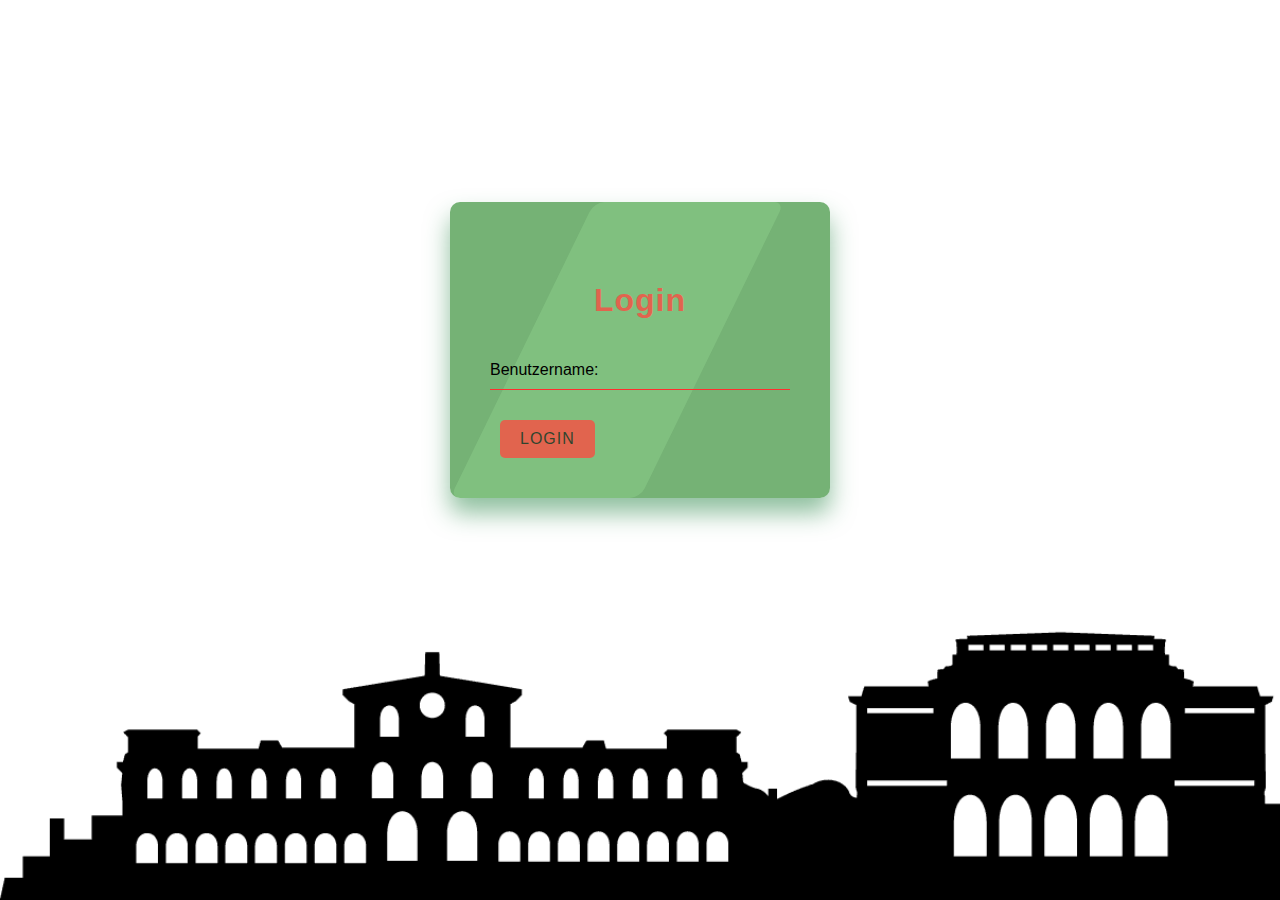
<file: index.html>
<!DOCTYPE html>
<html lang="de">
<head>
	<meta charset ="utf-8">
	<meta name = "author" content = "Larissa, Nina, Lucas">
	<title>Augsburg Quiz</title>
    <link rel="stylesheet" href="style.css">
</head>


<body class="bodyIndex">
    <div class="login-wrapper">
        <div class="form">
            <h2>Login</h2>
            <div class="input-group">
                <input type="text" id="name" name="nameInput" required>
                <label for="benutzername">Benutzername: </label>
            </div>
            <button onclick="submit()" class="submit-btn">Login </button>
        </div>
        <input type="text" id="nameInput" name="nameInput" value="" hidden>
    </div>



    <script>
        let eingabe = document.querySelector('#name')
        

        function submit(){
            if (eingabe.value) {
                let xhr = new XMLHttpRequest();
                xhr.open('POST', 'index.php');
                xhr.setRequestHeader('Content-Type', 'application/x-www-form-urlencoded');
                xhr.onload = function() {
                    if (xhr.status === 200 && xhr.responseText) {
                        console.log(xhr.responseText);
                    } else {
                        console.error('Fehler beim Verarbeiten der Daten.');
                    }
                };
                xhr.send('nameInput=' + encodeURIComponent(eingabe.value));
                window.location.href = "frage1.html";
            }
            else{
                alert("Bitte geben Sie einen Namen ein!")
            }
           
        }

        eingabe.addEventListener("keyup", function(event) {
            if (event.key === "Enter") {
                event.preventDefault();
                submit();
            }
        });
    </script>
</body>
</html>
</file>
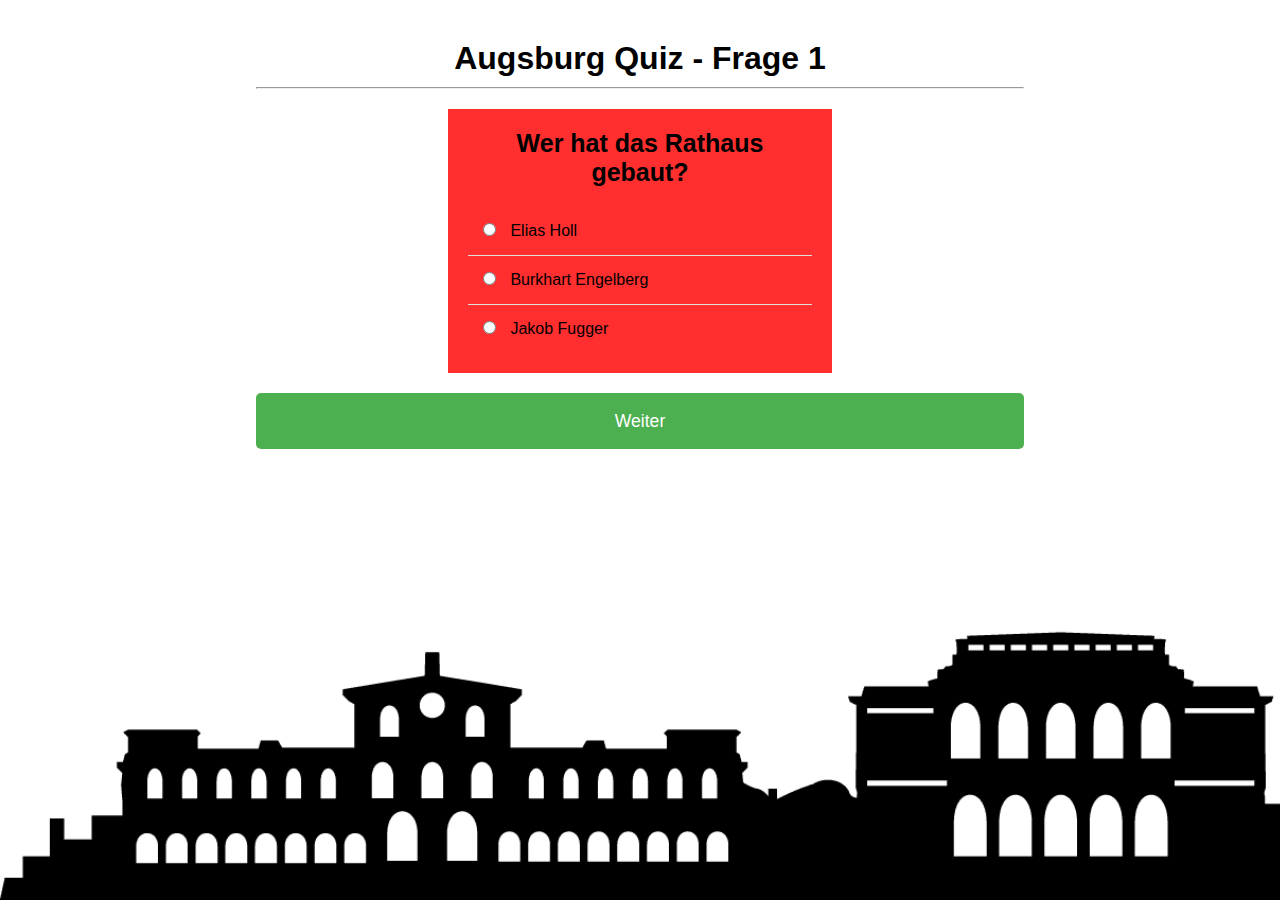
<file: frage1.html>
<!DOCTYPE html>
<html lang="de">
<head>
	<meta charset ="utf-8">
	<meta name = "author" content = "Larissa, Nina, Lucas">
	<title>Augsburg Quiz</title>
    <link rel="stylesheet" href="style.css">
</head>

<body class="bodyFragen">
	<div class="quiz-container">
		<h1>Augsburg Quiz - Frage 1</h1>
		<hr>
        <div id="quiz-form">
                <div class="question">
                    <p> Wer hat das Rathaus gebaut?</p>
                    <div class="answers">
                        <label>
                            <input type="radio" name="Architekten" id="1">
                            Elias Holl 
                        </label>
                        <label>
                            <input type="radio" name="Architekten" id="2">
                            Burkhart Engelberg
                        </label>
                        <label>
                            <input type="radio" name="Architekten" id="3">
                            Jakob Fugger
                        </label>		
                    </div>
                </div>
                <button onclick="submit()" type="submit" id="submit-btn">Weiter</button>
                <input type="text" id="nameInput" name="nameInput" value="" hidden>
            </div>
	</div>
        
        

    <script>
        let firstButton = document.getElementById('1')
        let secondButton = document.getElementById('2')
        let thirdButton = document.getElementById('3')
        var nameInput = document.getElementById('nameInput')

        function submit(){
            if(firstButton.checked){
                nameInput.value = "true"

                if (nameInput.value) {
                    let xhr = new XMLHttpRequest();
                    xhr.open('POST', 'frage1.php');
                    xhr.setRequestHeader('Content-Type', 'application/x-www-form-urlencoded');
                    xhr.send('nameInput=' + encodeURIComponent(nameInput.value));
                    window.location.href = "frage2.html";
                }
                
            }else if (secondButton.checked || thirdButton.checked){
                nameInput.value = "false"
                
                if (nameInput.value) {
                    let xhr = new XMLHttpRequest();
                    xhr.open('POST', 'frage1.php');
                    xhr.setRequestHeader('Content-Type', 'application/x-www-form-urlencoded');
                    xhr.onload = function() {
                    };
                    xhr.send('nameInput=' + encodeURIComponent(nameInput.value));
                    console.log(nameInput.value)
                }
                window.location.href = "frage2.html";
                
            }else{
                alert("Bitte wählen sie etwas aus")
            }
        }

        document.addEventListener("keyup", function(event) {
            if (event.key === "Enter") {
                event.preventDefault();
                submit();
            }
        });
    </script>
</body>
</html>
</file>
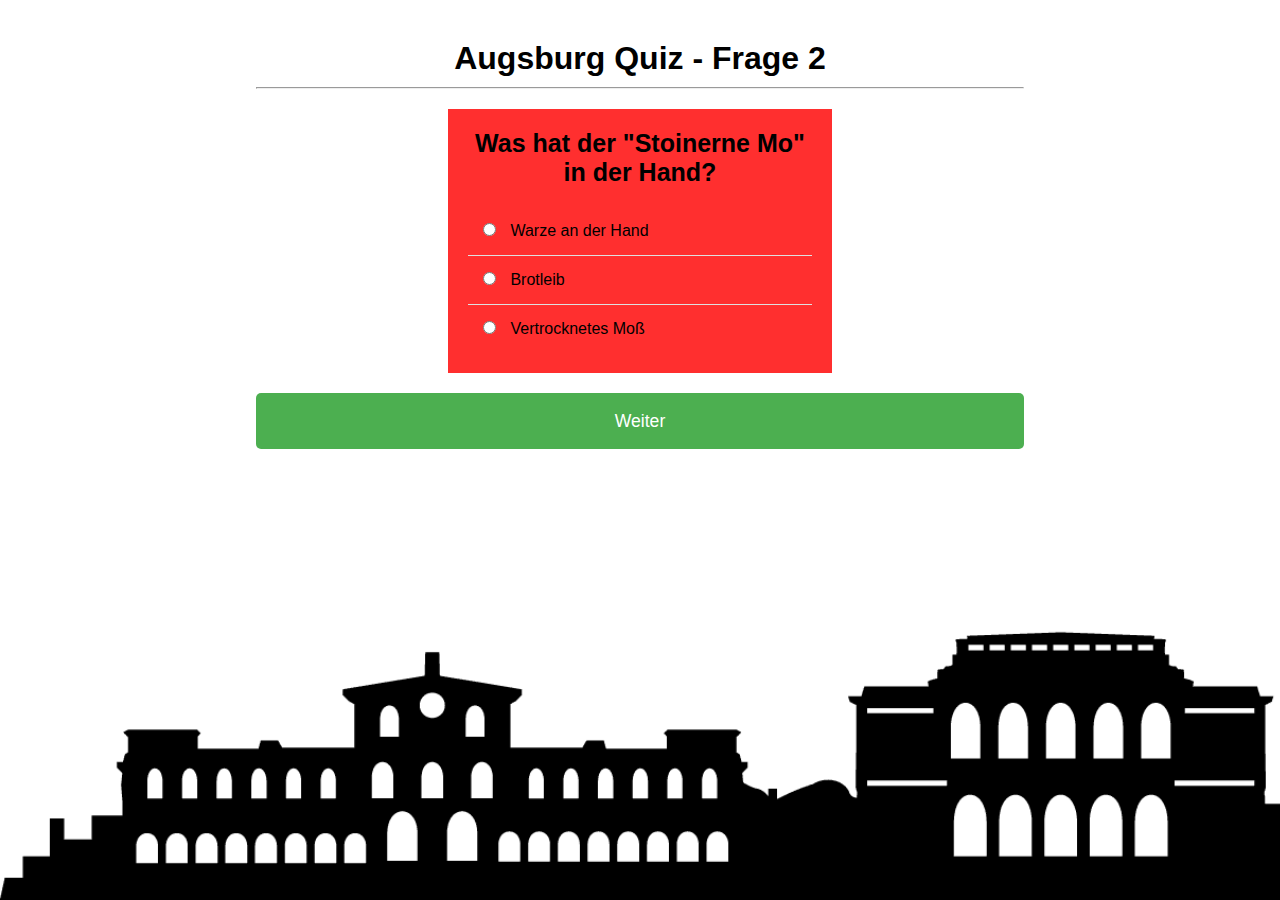
<file: frage2.html>
<!DOCTYPE html>
<html lang="de">
<head>
	<meta charset ="utf-8">
	<meta name = "author" content = "Larissa, Nina, Lucas">
	<title>Augsburg Quiz</title>
    <link rel="stylesheet" href="style.css">
</head>

<body class="bodyFragen">
	<div class="quiz-container">
		<h1>Augsburg Quiz - Frage 2</h1>
		<hr>
        <div id="quiz-form">
            <div class="question">
                <p>Was hat der "Stoinerne Mo" in der Hand?</p>
                <div class="answers">
                    <label>
                        <input type="radio" name="Stoinerne_Mo" id="1">
                        Warze an der Hand
                    </label>
                    <label>
                        <input type="radio" name="Stoinerne_Mo" id="2">
                        Brotleib
                    </label>
                    <label>
                        <input type="radio" name="Stoinerne_Mo" id="3">
                        Vertrocknetes Moß
                    </label>
                </div>
            </div>
            <button onclick="submit()" type="submit" id="submit-btn">Weiter</button>
            <input type="text" id="nameInput" name="nameInput" value="" hidden>
        </div>  
	</div>
	
	<script>
        let firstButton = document.getElementById('1')
        let secondButton = document.getElementById('2')
        let thirdButton = document.getElementById('3')
        var nameInput = document.getElementById('nameInput')
    
        function submit(){
            if(secondButton.checked){
                nameInput.value = "true"
                
                if (nameInput.value) {
                    let xhr = new XMLHttpRequest();
                    xhr.open('POST', 'frage2.php');
                    xhr.setRequestHeader('Content-Type', 'application/x-www-form-urlencoded');
                    xhr.send('nameInput=' + encodeURIComponent(nameInput.value));
                    console.log(nameInput.value)
                    window.location.href = "frage3.html";
                }
                
            }else if (firstButton.checked || thirdButton.checked){
                nameInput.value = "false"
                
                if (nameInput.value) {
                    let xhr = new XMLHttpRequest();
                    xhr.open('POST', 'frage2.php');
                    xhr.setRequestHeader('Content-Type', 'application/x-www-form-urlencoded');
                    xhr.send('nameInput=' + encodeURIComponent(nameInput.value));
                    console.log(nameInput.value)
                    window.location.href = "frage3.html";
                }
            }else{
                alert("Bitte wählen Sie etwas aus")
            }
        }

        document.addEventListener("keyup", function(event) {
            if (event.key === "Enter") {
                event.preventDefault();
                submit();
            }
        });
    </script>
</body>
</html>
</file>
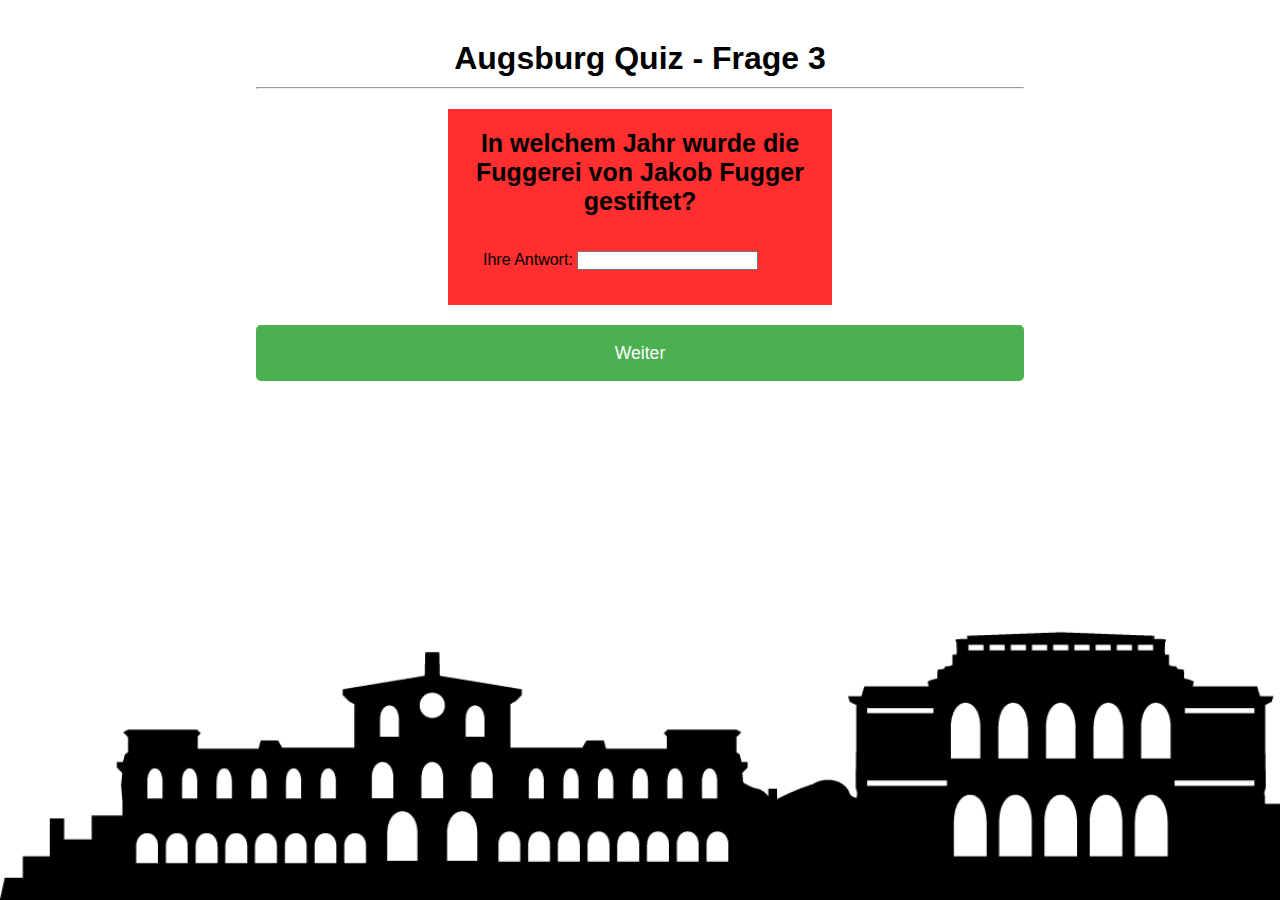
<file: frage3.html>
<!DOCTYPE html>
<html lang="de">
<head>
	<meta charset ="utf-8">
	<meta name = "author" content = "Larissa, Nina, Lucas">
	<title>Augsburg Quiz</title>
    <link rel="stylesheet" href="style.css">

</head>
<body class="bodyFragen">
    <div class="quiz-container">
        <h1>Augsburg Quiz - Frage 3</h1>
        <hr>
        <div class="quiz-form">
            <div class="question">
                <p>In welchem Jahr wurde die Fuggerei von Jakob Fugger gestiftet?</p>
                <div class="answers">
                    <label>
                        Ihre Antwort:
                        <input type="text" name="Eingabe" id="eingabe">
                    </label>
                </div>
            </div>
        </div>
   
        <button onclick="submit()" type="submit" id="submit-btn">Weiter</button>
        <input type="text" id="nameInput" name="nameInput" value="" hidden>
    </div>
   


		


    <script>
        let eingabe = document.getElementById('eingabe')
        var nameInput = document.getElementById('nameInput')
        
        function submit(){
            if(eingabe.value && !isNaN(eingabe.value)){
                
                if(eingabe.value == "1521"){
                nameInput.value = "true"
                console.log(isNaN(eingabe.value))
                if (nameInput.value) {
                    let xhr = new XMLHttpRequest();
                    xhr.open('POST', 'frage3.php');
                    xhr.setRequestHeader('Content-Type', 'application/x-www-form-urlencoded');
                    xhr.send('nameInput=' + encodeURIComponent(nameInput.value));
                    
                    window.location.href = "frage4.html";
                }
                
            }else {
                nameInput.value = "false"
                
                if (nameInput.value) {
                    let xhr = new XMLHttpRequest();
                    xhr.open('POST', 'frage3.php');
                    xhr.setRequestHeader('Content-Type', 'application/x-www-form-urlencoded');
                    xhr.send('nameInput=' + encodeURIComponent(nameInput.value));
                    console.log(nameInput.value)
                    window.location.href = "frage4.html";
                }
            }
            }else if (eingabe.value == ""){
                console.log(eingabe.value)
                alert("Bitte geben sie etwas ein")
            }else{
                alert("Bitte geben sie eine Zahl ein!")
            }
            
        }

        eingabe.addEventListener("keyup", function(event) {
            if (event.key === "Enter") {
                event.preventDefault();
                submit();
            }
        });
    </script>
</body>
</html>
</file>
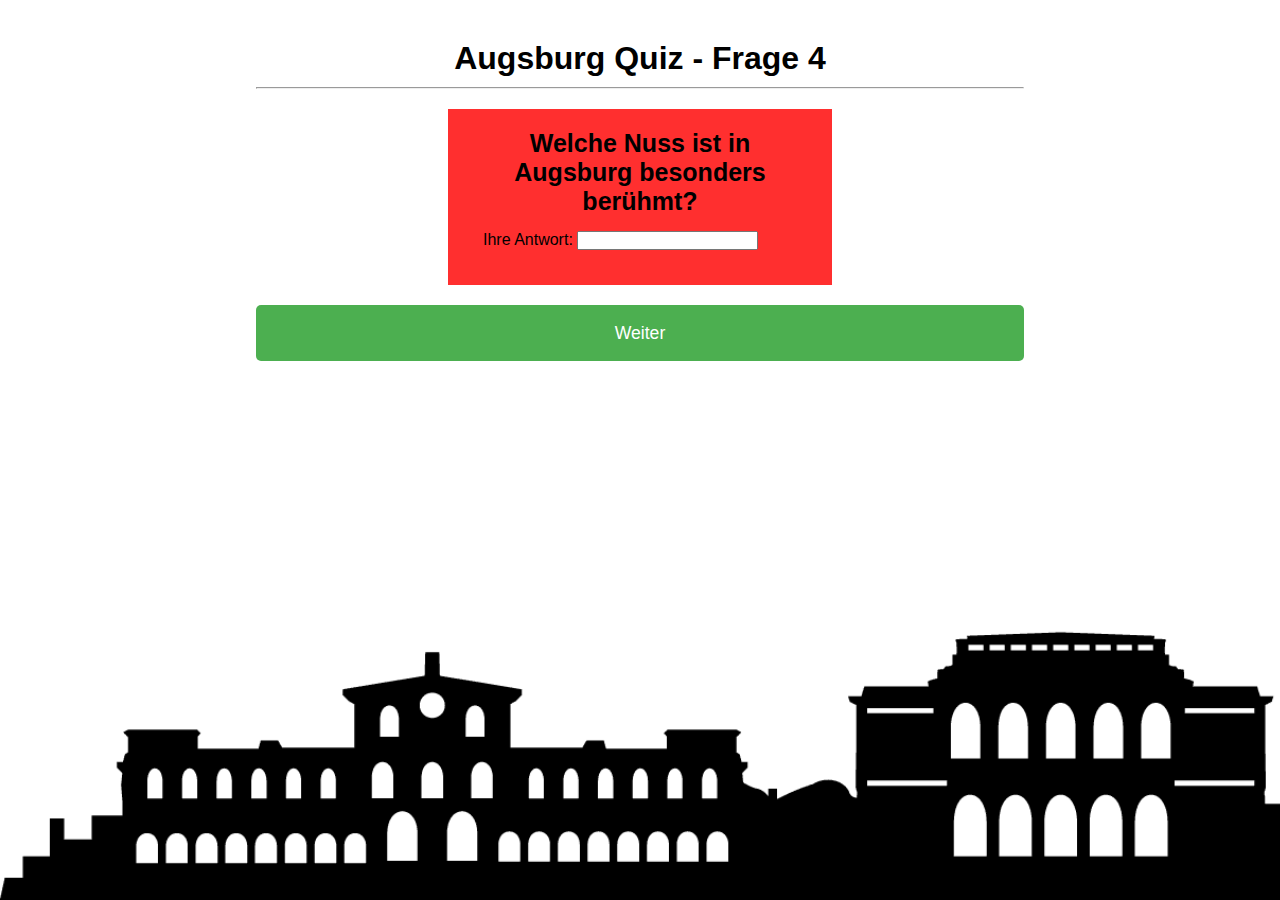
<file: frage4.html>
<!DOCTYPE html>
<html lang="de">
<head>
	<meta charset ="utf-8">
	<meta name = "author" content = "Larissa, Nina, Lucas">
	<title>Augsburg Quiz</title>
    <link rel="stylesheet" href="style.css">
</head>
<body class="bodyFragen">
    <div class="quiz-container">
        <h1>Augsburg Quiz - Frage 4</h1>
        <hr>
        <div class="quiz-form">
            <div class="question">
                <p>Welche Nuss ist in Augsburg besonders berühmt?</p>
                <div class="answers2">
                    <label>
                        Ihre Antwort:
                        <input type="test" name="Eingabe" id="eingabe">
                    </label>
                </div>
            </div>
            <button onclick="submit()" type="submit" id="submit-btn">Weiter</button>
            <input type="text" id="nameInput" name="nameInput" value="" hidden>
        </div>
    </div>


    <script>
        let eingabe = document.getElementById('eingabe')
        var nameInput = document.getElementById('nameInput')
    
        function submit(){
            if(eingabe.value && isNaN(eingabe.value)){
                
                if(eingabe.value == "Zirbelnuss" || eingabe.value == "zirbelnuss"){
                nameInput.value = "true"
                
                if (nameInput.value) {
                    let xhr = new XMLHttpRequest();
                    xhr.open('POST', 'frage4.php');
                    xhr.setRequestHeader('Content-Type', 'application/x-www-form-urlencoded');
                    xhr.send('nameInput=' + encodeURIComponent(nameInput.value));
                    console.log(nameInput.value)
                    window.location.href = "frage5.html";
                }
                
            }else {
                nameInput.value = "false"
                
                if (nameInput.value) {
                    let xhr = new XMLHttpRequest();
                    xhr.open('POST', 'frage4.php');
                    xhr.setRequestHeader('Content-Type', 'application/x-www-form-urlencoded');
                    xhr.send('nameInput=' + encodeURIComponent(nameInput.value));
                    console.log(nameInput.value)
                    window.location.href = "frage5.html";
                }
            }
            }else if(eingabe.value == ""){
                alert("Bitte geben Sie etwas ein")
            }else{
                alert("Bitte geben Sie keine Zahlen ein!")
            }
            
        }

        eingabe.addEventListener("keyup", function(event) {
            if (event.key === "Enter") {
                event.preventDefault();
                submit();
            }
        });
    </script>
</body>
</html>
</file>
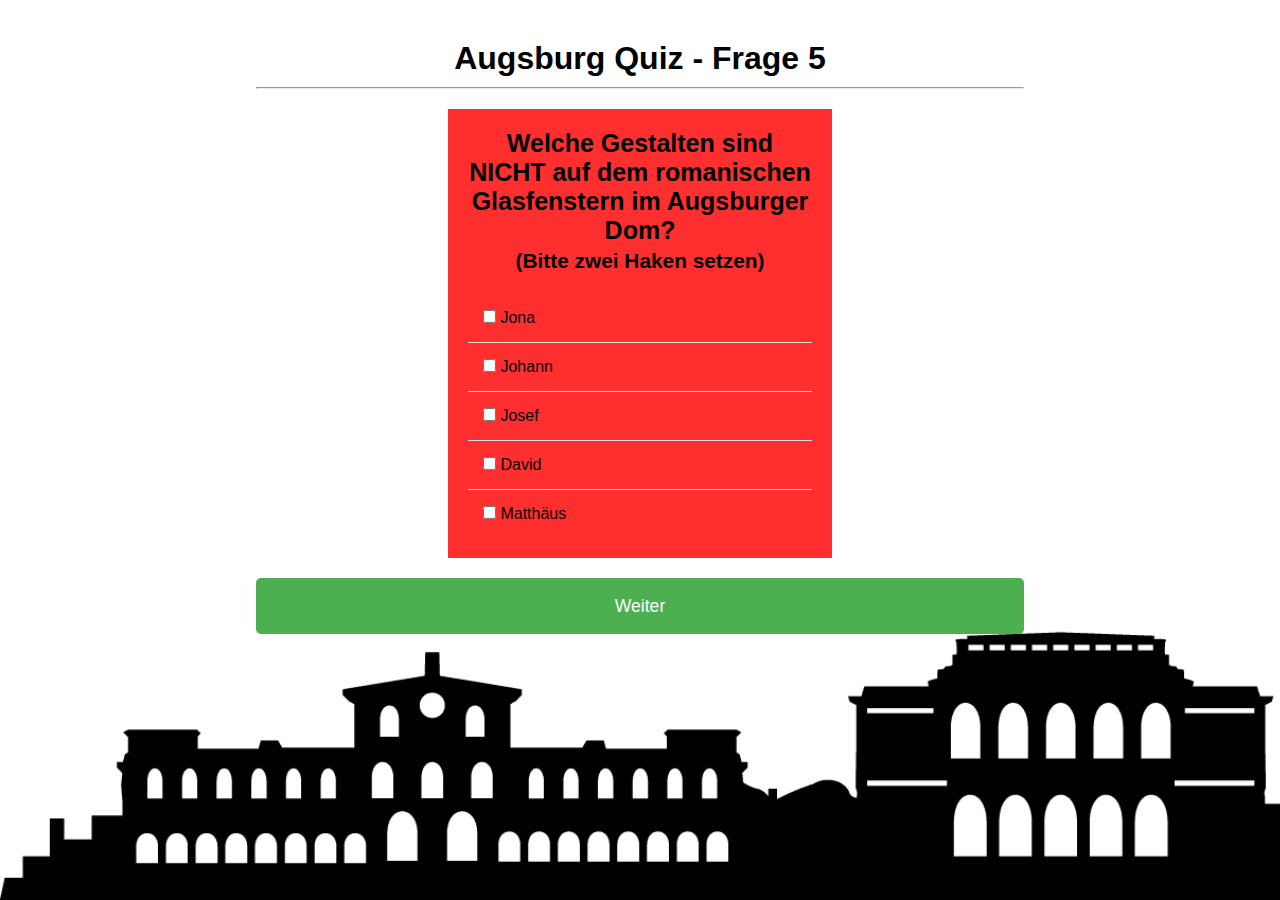
<file: frage5.html>
<!DOCTYPE html>
<html lang="de">
<head>
	<meta charset ="utf-8">
	<meta name = "author" content = "Larissa, Nina, Lucas">
	<title>Augsburg Quiz</title>
    <link rel="stylesheet" href="style.css">
</head>
<body class="bodyFragen">
    <div class="quiz-container">
        <h1>Augsburg Quiz - Frage 5</h1>
        <hr>
        <div class="quiz-form">
            <div class="question">
                <p>Welche Gestalten sind <span style="font-weight:bold">NICHT</span> auf dem romanischen Glasfenstern im Augsburger Dom? <br>
                    <span style="font-size: smaller;">(Bitte zwei Haken setzen)</span></p>
                <div class="answers">
                    <label> 
                        <input type="checkbox" id="1">
                        Jona 
                    </label>
                    <label> 
                        <input type="checkbox" id="2">
                        Johann 
                    </label>
                    <label>
                        <input type="checkbox" id="3">
                        Josef 
                    </label>
                    <label> 
                        <input type="checkbox" id="4">
                        David 
                    </label>
                    <label>
                        <input type="checkbox" id="5">
                        Matthäus 
                    </label>
                </div>
            </div>
            <button onclick="submit()" type="submit" id="submit-btn">Weiter</button>
            <input type="text" id="nameInput" name="nameInput" value="" hidden>
        </div>
    </div>

		


    <script>
        let first = document.getElementById('1')
        let second = document.getElementById('2')
        let third = document.getElementById('3')
        let fourth = document.getElementById('4')
        let fifth = document.getElementById('5')
        let counter = 0
        var nameInput = document.getElementById('nameInput')

        var array = [first, second, third, fourth, fifth]

        console.log(first)
    
        function submit(){
            array.forEach(element => {
            if(element.checked){
                counter++;
            }
            });
            console.log(counter)
            if(counter != 2){
                counter = 0;
                alert("bitte wählen Sie 2 Checkboxen aus")
                return;
            }

            if(first.checked || second.checked || third.checked || fourth.checked || fifth.checked){
                counter = 0;
                
                if(!first.checked && second.checked && !third.checked && !fourth.checked && fifth.checked){
                nameInput.value = "true"
                
                if (nameInput.value) {
                    let xhr = new XMLHttpRequest();
                    xhr.open('POST', 'frage5.php');
                    xhr.setRequestHeader('Content-Type', 'application/x-www-form-urlencoded');
                    xhr.send('nameInput=' + encodeURIComponent(nameInput.value));
                    console.log(nameInput.value)
                    window.location.href = "frage6.html";
                }
                
            }else {
                counter = 0;  

                nameInput.value = "false"
                
                if (nameInput.value) {
                    let xhr = new XMLHttpRequest();
                    xhr.open('POST', 'frage5.php');
                    xhr.setRequestHeader('Content-Type', 'application/x-www-form-urlencoded');
                    xhr.send('nameInput=' + encodeURIComponent(nameInput.value));
                    console.log(nameInput.value)
                    window.location.href = "frage6.html";
                }
            }
            }else{
                alert("Bitte wählen Sie mindestens eine Antwort aus")
            }
            
        }

        document.addEventListener("keyup", function(event) {
            if (event.key === "Enter") {
                event.preventDefault();
                submit();
            }
        });
    </script>
	
</body>
</html>
</file>
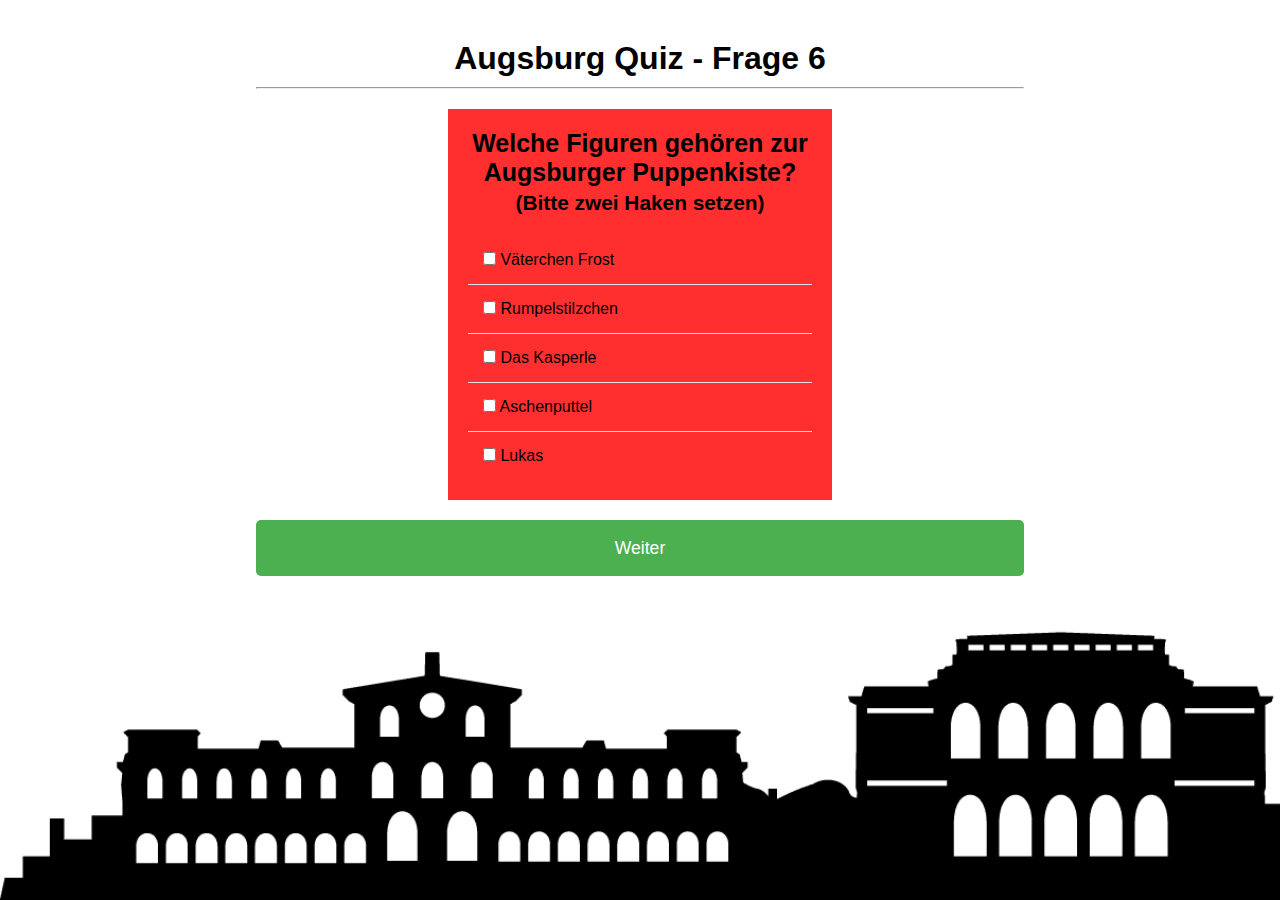
<file: frage6.html>
<!DOCTYPE html>
<html lang="de">
<head>
	<meta charset ="utf-8">
	<meta name = "author" content = "Larissa, Nina, Lucas">
	<title>Augsburg Quiz</title>
    <link rel="stylesheet" href="style.css">
</head>
<body class="bodyFragen">
    <div class="quiz-container">
        <h1>Augsburg Quiz - Frage 6</h1>
        <hr>
        <div class="quiz-form">
            <div class="question">
                <p>Welche Figuren gehören zur Augsburger Puppenkiste?<br>
                    <span style="font-size: smaller;">(Bitte zwei Haken setzen)</span></p>
                <div class="answers">
                    <label> 
                        <input type="checkbox" id="1">
                        Väterchen Frost 
                    </label>
                    <label> 
                        <input type="checkbox" id="2">
                        Rumpelstilzchen 
                    </label>
                    <label>
                        <input type="checkbox" id="3">
                        Das Kasperle 
                    </label>
                    <label> 
                        <input type="checkbox" id="4">
                        Aschenputtel 
                    </label>
                    <label>
                        <input type="checkbox" id="5">
                        Lukas 
                    </label>
                </div>
            </div>
            <button onclick="submit()" type="submit" id="submit-btn">Weiter</button>
            <input type="text" id="nameInput" name="nameInput" value="" hidden>
        </div>
    </div>
 	
	<script>
        let first = document.getElementById('1')
        let second = document.getElementById('2')
        let third = document.getElementById('3')
        let fourth = document.getElementById('4')
        let fifth = document.getElementById('5')
        let counter = 0
        var nameInput = document.getElementById('nameInput')
        var array = [first, second, third, fourth, fifth]

        console.log(first)
    
        function submit(){

            array.forEach(element => {
            if(element.checked){
                counter++;
            }
            });
            console.log(counter)
            if(counter != 2){
                counter = 0;
                alert("bitte wählen Sie 2 Checkboxen aus")
                return;
            }


            if(first.checked || second.checked || third.checked || fourth.checked || fifth.checked){
                
                if(!first.checked && !second.checked && third.checked && !fourth.checked && fifth.checked){
                nameInput.value = "true"
                
                if (nameInput.value) {
                    let xhr = new XMLHttpRequest();
                    xhr.open('POST', 'frage6.php');
                    xhr.setRequestHeader('Content-Type', 'application/x-www-form-urlencoded');
                    xhr.send('nameInput=' + encodeURIComponent(nameInput.value));
                    console.log(nameInput.value)
                    window.location.href = "frage7_html.php";
                }
                
            }else {
                nameInput.value = "false"
                
                if (nameInput.value) {
                    let xhr = new XMLHttpRequest();
                    xhr.open('POST', 'frage6.php');
                    xhr.setRequestHeader('Content-Type', 'application/x-www-form-urlencoded');
                    xhr.send('nameInput=' + encodeURIComponent(nameInput.value));
                    console.log(nameInput.value)
                    window.location.href = "frage7_html.php";
                }
            }
            }else{
                alert("Bitte wählen Sie mindestens eine Antwort aus")
            }
            
        }
        
        document.addEventListener("keyup", function(event) {
            if (event.key === "Enter") {
                event.preventDefault();
                submit();
            }
        });
    </script>
</body>
</html>
</file>
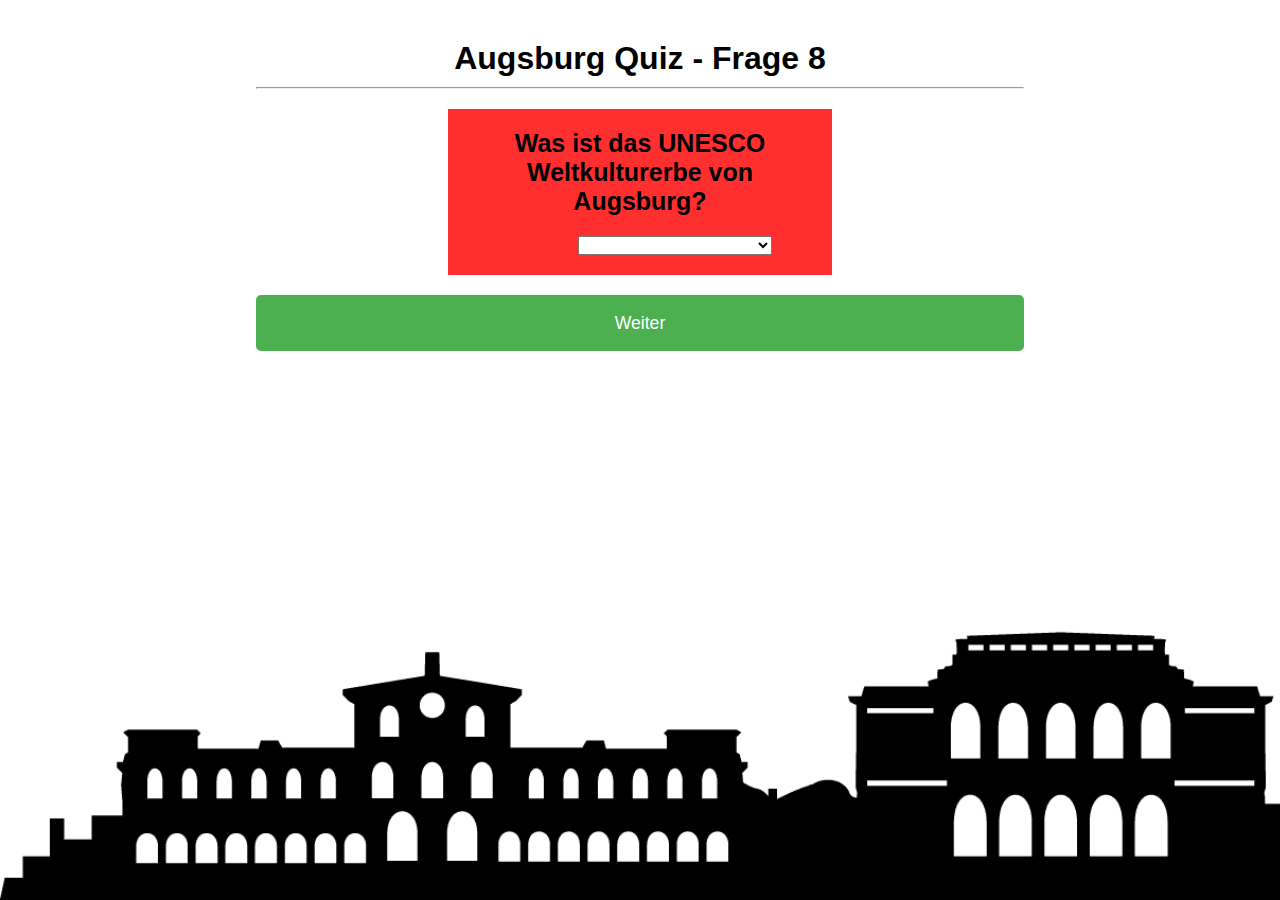
<file: frage8.html>
<!DOCTYPE html>
<html lang="de">
<head>
	<meta charset ="utf-8">
	<meta name = "author" content = "Larissa, Nina, Lucas">
	<title>Augsburg Quiz</title>
    <link rel="stylesheet" href="style.css">
</head>
<body class="bodyFragen">
    <div class="quiz-container">
        <h1>Augsburg Quiz - Frage 8</h1>
        <hr>
        <div class="quiz-form">
            <div class="question">
                <p>Was ist das UNESCO Weltkulturerbe von Augsburg?</p>
                <div class="answers">
                    <select id="myDropdown">
                        <option value="option0" selected></option>
                        <option value="option1">Fuggerei</option>
                        <option value="option2">Augsburger Dom</option>
                        <option value="option3">Wassermanagement-System</option>
                        <option value="option4">Perlachturm</option>
                    </select>
                </div>
            </div>
            <button onclick="submit()" type="submit" id="submit-btn" value="weiter" name="weiter" >Weiter </button>
            <input type="text" id="nameInput" name="nameInput" value="" hidden>
        </div>
    </div>

	
	
       
         
<script>
    let dropDown = document.getElementById("myDropdown")
    var nameInput = document.getElementById('nameInput')

    function submit(){
        if(dropDown.value == "option3"){
            nameInput.value = "true"

            let xhr = new XMLHttpRequest();
            xhr.open('POST', 'frage8.php');
            xhr.setRequestHeader('Content-Type', 'application/x-www-form-urlencoded');
            xhr.send('nameInput=' + encodeURIComponent(nameInput.value));
            console.log(nameInput.value)
            window.location.href = "ergebnis.php";
        }else if(dropDown.value == "option0"){
            alert("Bitte wählen Sie etwas aus!")
        }else{
            nameInput.value = "false"

            let xhr = new XMLHttpRequest();
            xhr.open('POST', 'frage8.php');
            xhr.setRequestHeader('Content-Type', 'application/x-www-form-urlencoded');
            xhr.send('nameInput=' + encodeURIComponent(nameInput.value));
            console.log(nameInput.value)
            window.location.href = "ergebnis.php";
        }
    }

    document.addEventListener("keyup", function(event) {
            if (event.key === "Enter") {
                event.preventDefault();
                submit();
            }
        });
    
</script>
</body>
</html>
</file>
<file: style.css>
*{
    margin:0;
    padding:0;
    box-sizing: border-box;
}
/* Index.php bzw. Styles zur Startseite/ Login */
.bodyIndex{
    background:url(images/Hintergrund/skyline.png);
    background-size:cover;
    font-family: sans-serif;
}
.login-wrapper{
    height:100vh;
    width:100vw;
    display:flex;
    justify-content: center;
    align-items: center;
    padding-bottom: 200px;
}
.form{
    position:relative;
    width:100%;
    max-width: 380px;
    padding: 80px 40px 40px;
    background: rgba(59, 145, 59, 0.7);
    border-radius: 10px;
    color:'fff';
    box-shadow: 0 15px 25px rgba(32, 129, 63, 0.5);
}
.form::before{
    content: '';
    position: absolute;
    top: 0;
    left: 0;
    width: 50%;
    height: 100%;
    background: rgba(156, 224, 152, 0.3);
    transform: skewX(-26deg);
    transform-origin: bottom left;
    border-radius: 10px;
    pointer-events:none;
}
.form h2{
    font-size: 2rem;
    text-align: center;
    letter-spacing: 1px;
    margin-bottom: 2rem;
    color:#ff2f2f;
}
.form .input-group{
    position:relative;
}
.form .input-group input {
    width:100%;
    padding: 10px 0;
    font-size: 1rem;
    letter-spacing: 1px;
    margin-bottom: 30px;
    border:none;
    border-bottom: 1px solid #ff2f2f ;
    outline: none;
    background-color: transparent;
    color:black;
}
.form .input-group label {
    position: absolute;
    top:0;
    left:0;
    padding: 10px 0;
    font-size: 1rem;
    pointer-events: none;
    transition: .3s ease-out;
    color: black;
}
.form .input-group input:focus + label, 
.form .input-group input:valid + label{
    transform: translateY(-18px);
    color:white;
    font-size:.8rem;
}
.submit-btn{
    display: block; 
    margin-left: 10px;
    border:none;
    outline:none;
    font-size: 1rem;
    text-transform: uppercase;
    letter-spacing: 1px;
    padding: 10px 20px;
    border-radius: 5px;
    cursor: pointer;
    background-color:#ff2f2f;
}



/* Styles für die Fragen */
.bodyFragen{
    background:url(images/Hintergrund/skyline.png);
    background-size:cover;
    font-family: sans-serif;
    font-size: 16px;
    justify-content: center;
    align-items: center;
    height:100vh; 
    font-family: sans-serif;
}

.quiz-container{
    width:60%;
    margin: 0 auto;
    padding-top: 40px;
}
h1{
    padding-bottom: 10px;
    text-align: center;
}
.question{
    margin-left:25%;
    width: 50%;
    margin-top: 20px;
    margin-bottom: 20px;
    background: #ff2f2f;
    padding: 20px;
    box-shadow: 0 0 10px 2px white;
    /* display:flex; //verschiebt es so, dass Frage links steht und Antworten rechts davon*/
}

.question p{
    font-weight: bold;
    font-size: 25px;
    text-align: center;
    }
.answers{
    margin-top: 20px; 
}
.answers label:not(:first-child){
    border-top: 1px solid #e0e0e0;
}
label{
    padding:15px;
    display: block;
}
input[type="radio"]{
    margin-right: 10px;
}
#submit-btn{
    display:block;
    margin-bottom: 20px auto;
    padding: 1.1rem;
    background: #4caf50;
    color:#fff;
    border:none;
    border-radius: 5px;
    font-size: 1.1rem;
    cursor:pointer;
    width:100%;
}
#submit-btn:hover{
    background:rgb(192, 195, 190);
}


/* Styles für die Frage 7 */
.bodyFrage7{
    font-family: sans-serif;
    font-size: 16px;
    justify-content: center;
    align-items: center;
    height:100vh; 
    font-family: sans-serif;
}
.bodyFrage71{
    font-family: sans-serif;
    font-size: 16px;
    justify-content: center;
    align-items: center;
    height:100vh; 
    font-family: sans-serif;
    margin-left:5%;
    margin-right:5%;
}
#submit-btn2{
    display:block;
    margin-bottom: 20px;
    padding: 1.1rem;
    background: #4caf50;
    color:#fff;
    border:none;
    border-radius: 5px;
    font-size: 1.1rem;
    cursor:pointer;
    width:100%;

}
#submit-btn2:hover{
    background:rgb(192, 195, 190);
}
.bodyFrage7 {
    font-family: sans-serif;
    font-size: 16px;
    justify-content: center;
    align-items: center;
    height:100vh; 
    font-family: sans-serif;
   
}
figure{
    display:inline-block;
    text-align: center;

}
fieldset{
    min-height: 500px;
}
section{
    margin-top:2%;
    width:33%;
    float: left;
}
footer{
    clear: left;
    padding-top:5px;
}
[highlight] {
    border-color: red;
    border-style: dashed;
}

table {
    border:1px solid black;
    margin-top:25px;
    margin-left:10%;
    margin-bottom: 15px;
    width:80%;
} 

table, th, td{
    border:3px solid black;
    border-collapse: collapse;
    padding: 5px;
}

.mittig {
    text-align:center;
}

#gesamtpunkte {
    font-weight:bold;
}

th{
    background-color: #ff2f2f;
}


/* Styles für die Frage 8 */
#myDropdown {
    margin-left:110px;
}
</file>
